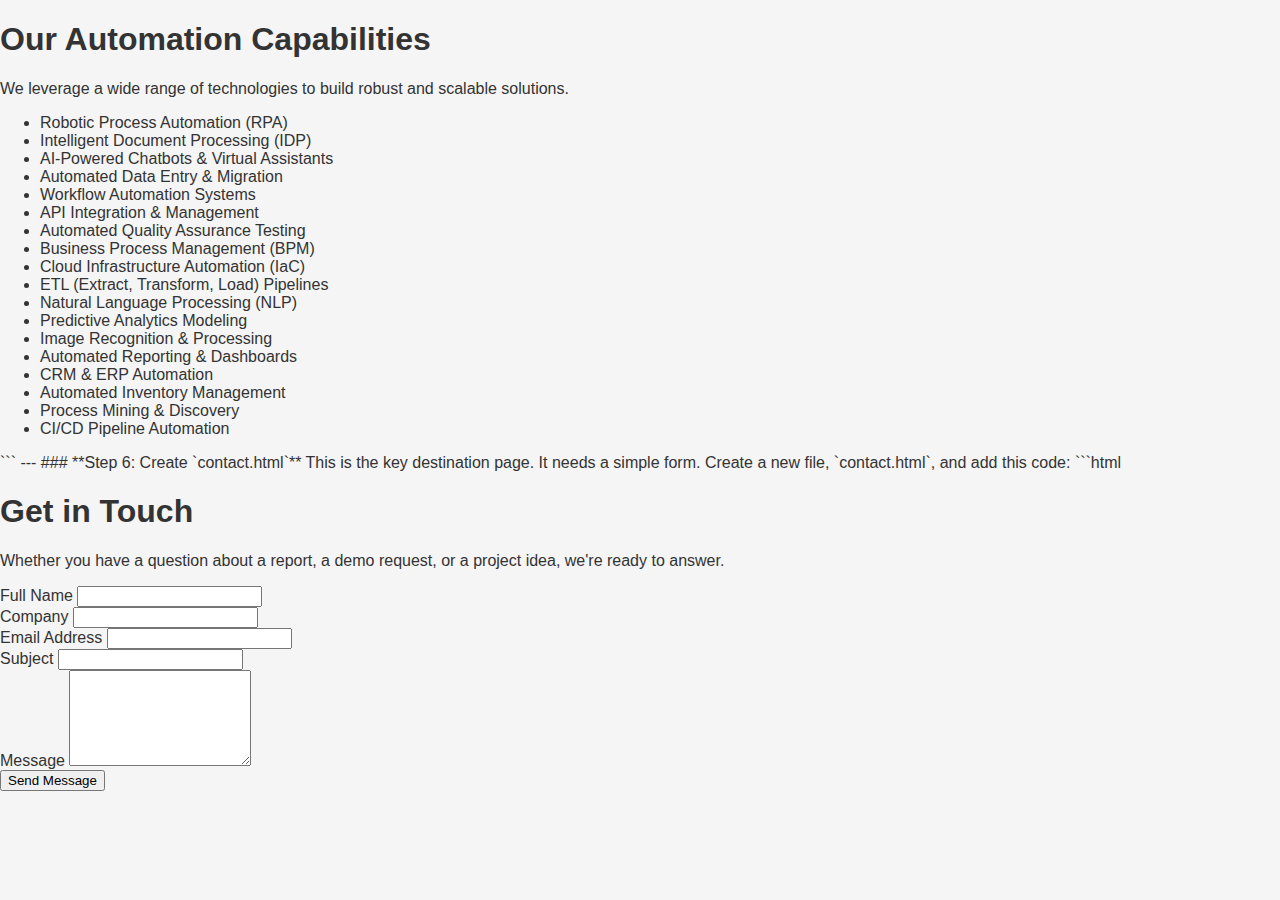
<file: automation-tools.html>
<!DOCTYPE html>
<html lang="en">
<head>
    <meta charset="UTF-8">
    <meta name="viewport" content="width=device-width, initial-scale=1.0">
    <title>Automation Tools & Capabilities | Your Company Name</title>
    <link rel="stylesheet" href="style.css">
    <link href="https://fonts.googleapis.com/css2?family=Poppins:wght@400;600;700&display=swap" rel="stylesheet">
</head>
<body>

    <!-- Header (Copy from index.html) -->
    <header class="main-header">
        <!-- ... -->
    </header>

    <!-- Main Content -->
    <main>
        <section class="page-header">
            <div class="container">
                <h1>Our Automation Capabilities</h1>
                <p>We leverage a wide range of technologies to build robust and scalable solutions.</p>
            </div>
        </section>

        <section class="list-section">
            <div class="container">
                <ul class="tool-list">
                    <li>Robotic Process Automation (RPA)</li>
                    <li>Intelligent Document Processing (IDP)</li>
                    <li>AI-Powered Chatbots & Virtual Assistants</li>
                    <li>Automated Data Entry & Migration</li>
                    <li>Workflow Automation Systems</li>
                    <li>API Integration & Management</li>
                    <li>Automated Quality Assurance Testing</li>
                    <li>Business Process Management (BPM)</li>
                    <li>Cloud Infrastructure Automation (IaC)</li>
                    <li>ETL (Extract, Transform, Load) Pipelines</li>
                    <li>Natural Language Processing (NLP)</li>
                    <li>Predictive Analytics Modeling</li>
                    <li>Image Recognition & Processing</li>
                    <li>Automated Reporting & Dashboards</li>
                    <li>CRM & ERP Automation</li>
                    <li>Automated Inventory Management</li>
                    <li>Process Mining & Discovery</li>
                    <li>CI/CD Pipeline Automation</li>
                </ul>
            </div>
        </section>
    </main>

    <!-- Footer (Copy from index.html) -->
    <footer class="main-footer">
        <!-- ... -->
    </footer>

</body>
</html>```

---

### **Step 6: Create `contact.html`**

This is the key destination page. It needs a simple form. Create a new file, `contact.html`, and add this code:

```html
<!DOCTYPE html>
<html lang="en">
<head>
    <meta charset="UTF-8">
    <meta name="viewport" content="width=device-width, initial-scale=1.0">
    <title>Contact Us | Your Company Name</title>
    <link rel="stylesheet" href="style.css">
    <link href="https://fonts.googleapis.com/css2?family=Poppins:wght@400;600;700&display=swap" rel="stylesheet">
</head>
<body>

    <!-- Header (Copy from index.html) -->
    <header class="main-header">
        <!-- ... -->
    </header>

    <!-- Main Content -->
    <main>
        <section class="page-header">
            <div class="container">
                <h1>Get in Touch</h1>
                <p>Whether you have a question about a report, a demo request, or a project idea, we're ready to answer.</p>
            </div>
        </section>

        <section class="contact-section">
            <div class="container">
                <form action="#" method="POST" class="contact-form">
                    <div class="form-group">
                        <label for="name">Full Name</label>
                        <input type="text" id="name" name="name" required>
                    </div>
                    <div class="form-group">
                        <label for="company">Company</label>
                        <input type="text" id="company" name="company">
                    </div>
                    <div class="form-group">
                        <label for="email">Email Address</label>
                        <input type="email" id="email" name="email" required>
                    </div>
                    <div class="form-group">
                        <label for="subject">Subject</label>
                        <input type="text" id="subject" name="subject" required>
                    </div>
                    <div class="form-group">
                        <label for="message">Message</label>
                        <textarea id="message" name="message" rows="6" required></textarea>
                    </div>
                    <button type="submit" class="btn btn-primary submit-btn">Send Message</button>
                </form>
            </div>
        </section>
    </main>

    <!-- Footer (Copy from index.html) -->
    <footer class="main-footer">
        <!-- ... -->
    </footer>

</body>
</html>
</file>
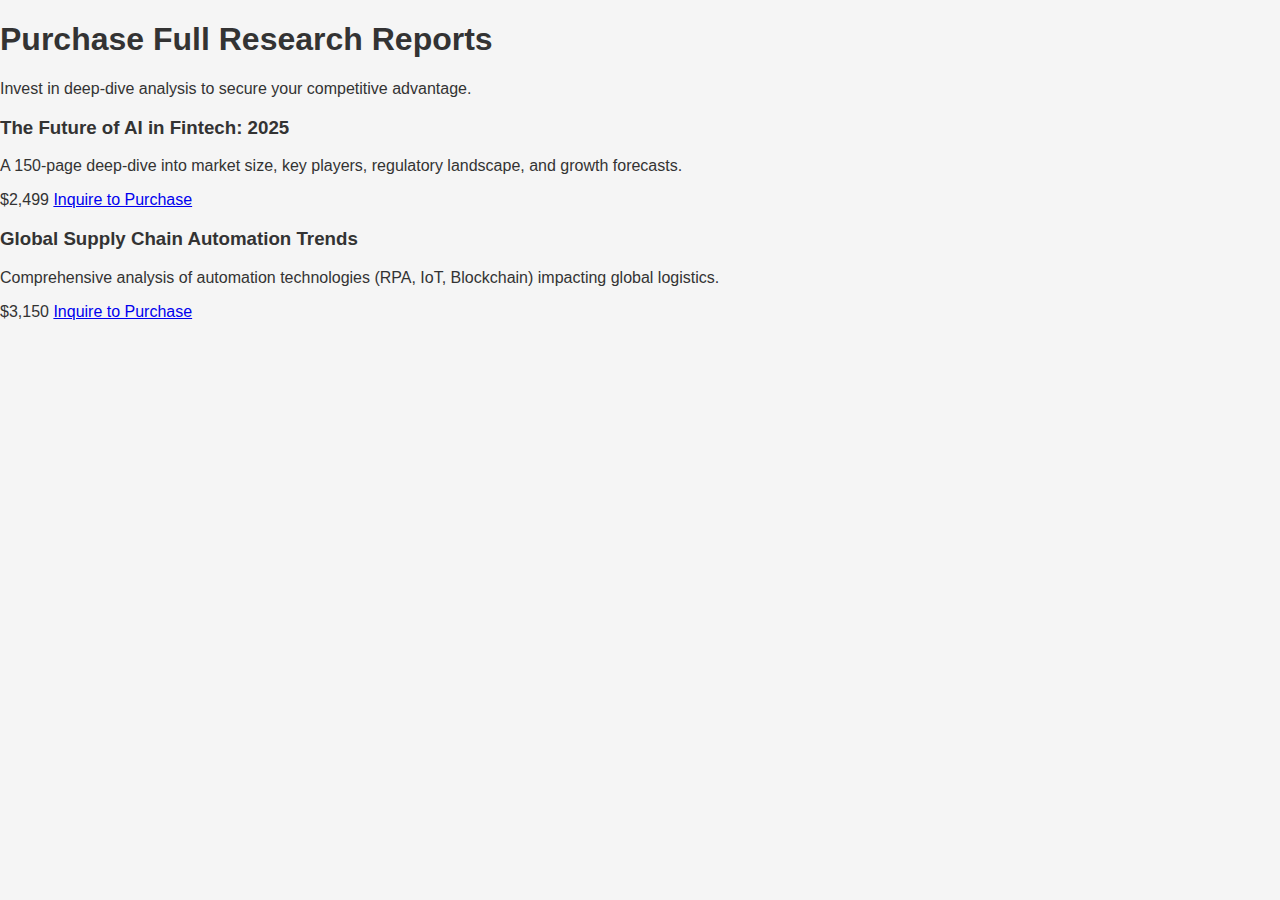
<file: browse-reports.html>
<!DOCTYPE html>
<html lang="en">
<head>
    <meta charset="UTF-8">
    <meta name="viewport" content="width=device-width, initial-scale=1.0">
    <title>Browse Full Reports | Your Company Name</title>
    <link rel="stylesheet" href="style.css">
    <link href="https://fonts.googleapis.com/css2?family=Poppins:wght@400;600;700&display=swap" rel="stylesheet">
</head>
<body>

    <!-- Header (Copy from index.html) -->
    <header class="main-header">
        <!-- ... -->
    </header>

    <!-- Main Content -->
    <main>
        <section class="page-header">
            <div class="container">
                <h1>Purchase Full Research Reports</h1>
                <p>Invest in deep-dive analysis to secure your competitive advantage.</p>
            </div>
        </section>

        <section class="list-section">
            <div class="container">
                <div class="report-list">
                    <!-- Report 1 -->
                    <div class="report-item">
                        <div class="report-info">
                            <h3>The Future of AI in Fintech: 2025</h3>
                            <p>A 150-page deep-dive into market size, key players, regulatory landscape, and growth forecasts.</p>
                        </div>
                        <div class="report-action">
                            <span class="price">$2,499</span>
                            <a href="contact.html" class="btn btn-secondary">Inquire to Purchase</a>
                        </div>
                    </div>
                    <!-- Report 2 -->
                    <div class="report-item">
                        <div class="report-info">
                            <h3>Global Supply Chain Automation Trends</h3>
                            <p>Comprehensive analysis of automation technologies (RPA, IoT, Blockchain) impacting global logistics.</p>
                        </div>
                        <div class="report-action">
                            <span class="price">$3,150</span>
                            <a href="contact.html" class="btn btn-secondary">Inquire to Purchase</a>
                        </div>
                    </div>
                    <!-- Add more reports... -->
                </div>
            </div>
        </section>
    </main>
    
    <!-- Footer (Copy from index.html) -->
    <footer class="main-footer">
        <!-- ... -->
    </footer>

</body>
</html>
</file>
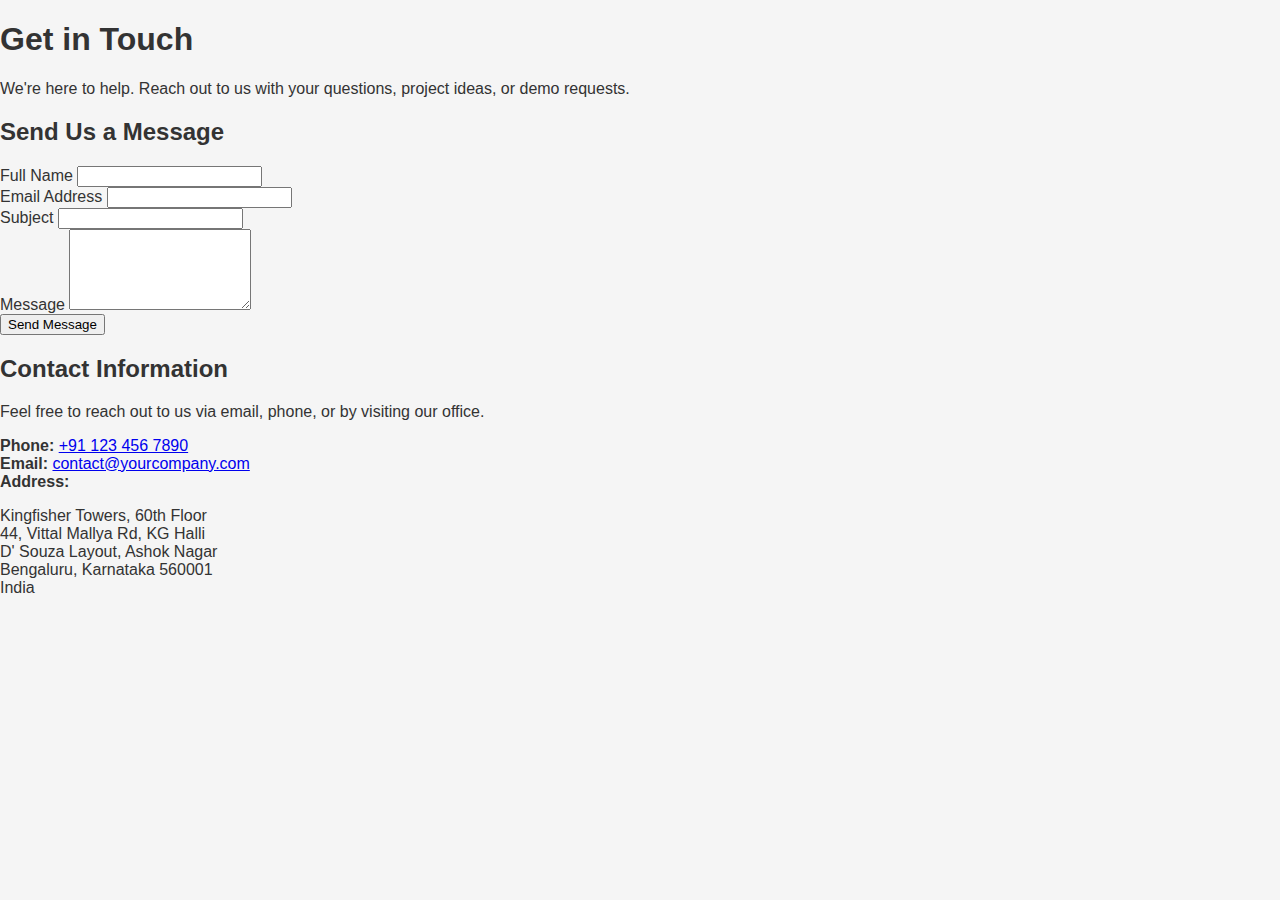
<file: contact.html>
<!DOCTYPE html>
<html lang="en">
<head>
    <meta charset="UTF-8">
    <meta name="viewport" content="width=device-width, initial-scale=1.0">
    <title>Contact Us | Your Company Name</title>
    <link rel="stylesheet" href="style.css">
    <link href="https://fonts.googleapis.com/css2?family=Poppins:wght@400;600;700&display=swap" rel="stylesheet">
</head>
<body>

    <!-- Header (Copy from index.html) -->
    <header class="main-header">
        <!-- ... (Paste full header here) ... -->
    </header>

    <!-- Main Content -->
    <main>
        <section class="page-header">
            <div class="container">
                <h1>Get in Touch</h1>
                <p>We're here to help. Reach out to us with your questions, project ideas, or demo requests.</p>
            </div>
        </section>

        <section class="contact-page-section">
            <div class="container">
                <div class="contact-grid">
                    <!-- Left Column: Form -->
                    <div class="contact-form-container">
                        <h2>Send Us a Message</h2>
                        <form action="#" method="POST" class="contact-form">
                            <div class="form-group">
                                <label for="name">Full Name</label>
                                <input type="text" id="name" name="name" required>
                            </div>
                            <div class="form-group">
                                <label for="email">Email Address</label>
                                <input type="email" id="email" name="email" required>
                            </div>
                            <div class="form-group">
                                <label for="subject">Subject</label>
                                <input type="text" id="subject" name="subject" required>
                            </div>
                            <div class="form-group">
                                <label for="message">Message</label>
                                <textarea id="message" name="message" rows="5" required></textarea>
                            </div>
                            <button type="submit" class="btn btn-primary submit-btn">Send Message</button>
                        </form>
                    </div>

                    <!-- Right Column: Info & Map -->
                    <div class="contact-info-container">
                        <h2>Contact Information</h2>
                        <p>Feel free to reach out to us via email, phone, or by visiting our office.</p>
                        
                        <div class="contact-details">
                            <div class="contact-item">
                                <strong>Phone:</strong> <a href="tel:+911234567890">+91 123 456 7890</a>
                            </div>
                            <div class="contact-item">
                                <strong>Email:</strong> <a href="mailto:contact@yourcompany.com">contact@yourcompany.com</a>
                            </div>
                            <div class="contact-item">
                                <strong>Address:</strong>
                                <p>Kingfisher Towers, 60th Floor<br>
                                   44, Vittal Mallya Rd, KG Halli<br>
                                   D' Souza Layout, Ashok Nagar<br>
                                   Bengaluru, Karnataka 560001<br>
                                   India</p>
                            </div>
                        </div>

                        <div class="map-container">
                           <iframe src="https://www.google.com/maps/embed?pb=!1m18!1m12!1m3!1d3888.026401928646!2d77.59734181529367!3d12.97011929085699!2m3!1f0!2f0!3f0!3m2!1i1024!2i768!4f13.1!3m3!1m2!1s0x3bae16761093121d%3A0x1758c1aa28373b1d!2sKingfisher%20Towers!5e0!3m2!1sen!2sin!4v1671180000000" width="100%" height="250" style="border:0;" allowfullscreen="" loading="lazy" referrerpolicy="no-referrer-when-downgrade"></iframe>
                        </div>
                    </div>
                </div>
            </div>
        </section>
    </main>

    <!-- Footer (Copy from index.html) -->
    <footer class="main-footer">
       <!-- ... (Paste full footer here) ... -->
    </footer>

</body>
</html>
</file>
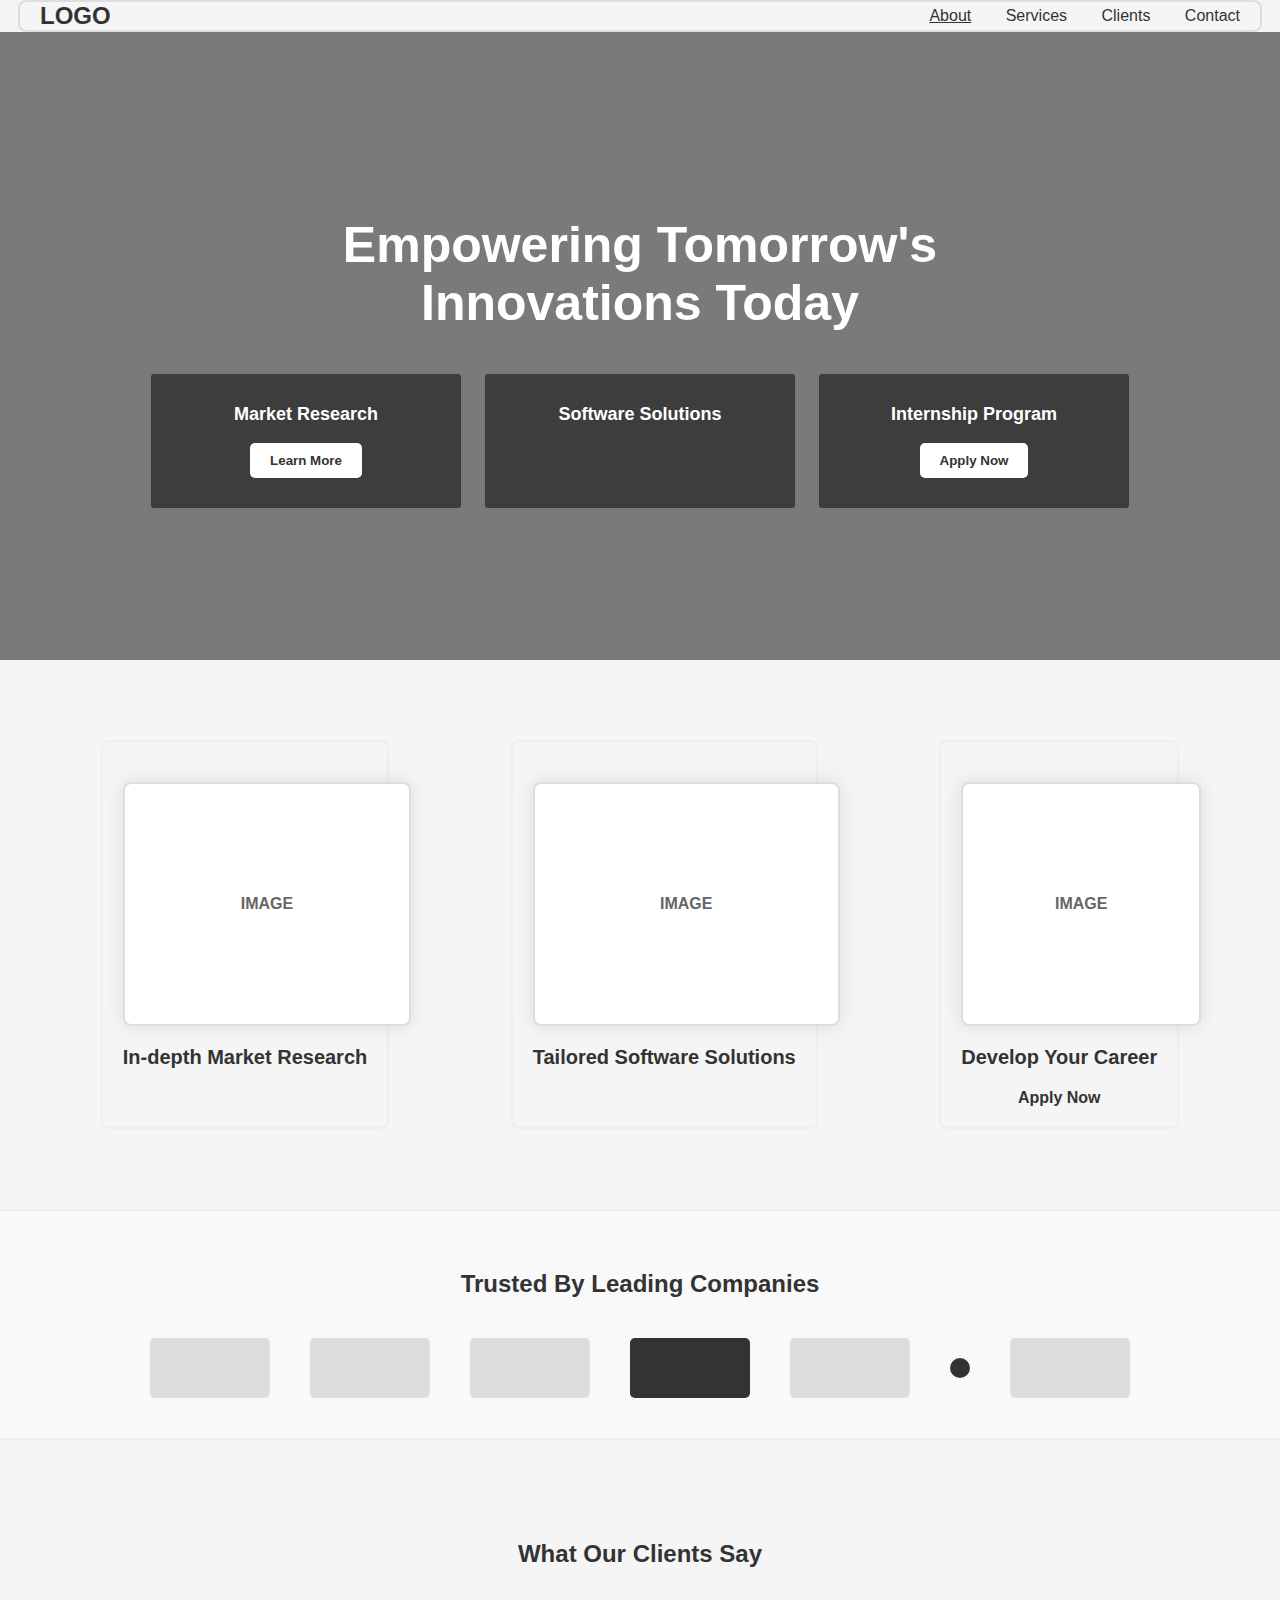
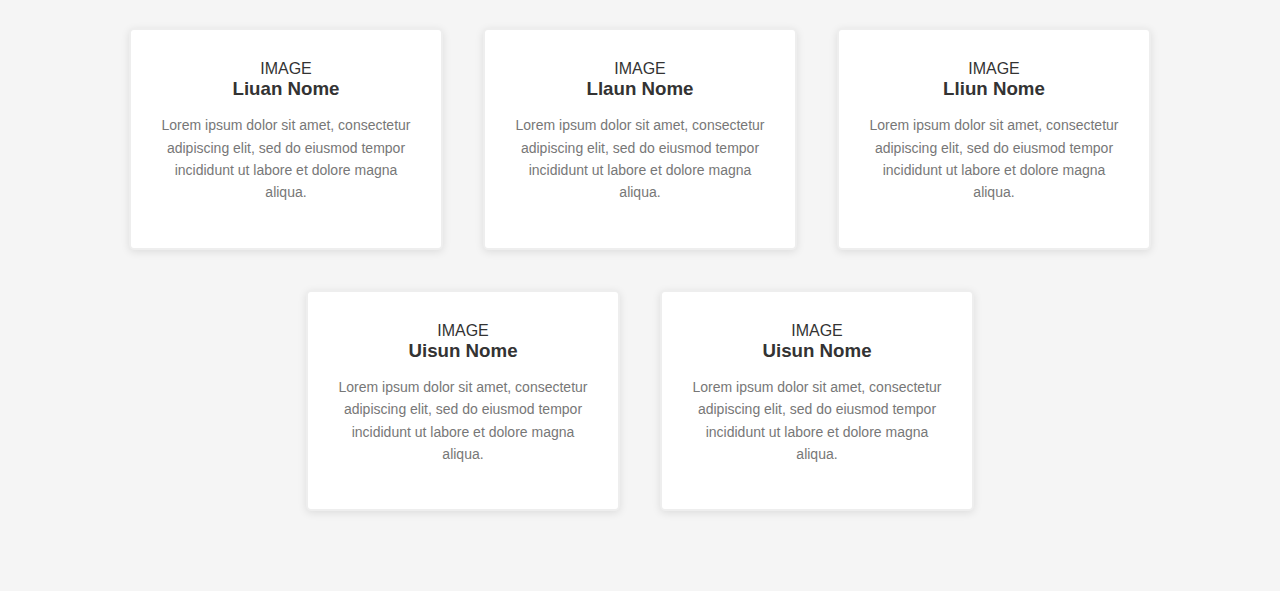
<file: kaushalsir.html>
<!DOCTYPE html>
<html lang="en">

<head>
    <meta charset="UTF-8">
    <meta name="viewport" content="width=device-width, initial-scale=1.0">
    <title>Empowering Tomorrow's Innovations Today</title>
    <link rel="stylesheet" href="kaushalsir.css">
</head>

<body>
    <div class="main-container">
        <header class="container">
            <div class="logo">LOGO</div>
            <nav>
                <a href="#" class="active">About</a>
                <a href="#">Services</a>
                <a href="#">Clients</a>
                <a href="#">Contact</a>
            </nav>
        </header>

        <main>
            <section class="hero">
                <div class="container">
                    <h1>Empowering Tomorrow's<br>Innovations Today</h1>
                    <div class="hero-options">
                        <div class="hero-option">
                            <h3>Market Research</h3>
                            <button>Learn More</button>
                        </div>
                        <div class="hero-option">
                            <h3>Software Solutions</h3>
                        </div>
                        <div class="hero-option">
                            <h3>Internship Program</h3>
                            <button>Apply Now</button>
                        </div>
                    </div>
                </div>
            </section>

            <section class="features container">
                <div class="feature">
                    <div class="feature-image">IMAGE</div>
                    <h3>In-depth Market Research</h3>
                </div>
                <div class="feature">
                    <div class="feature-image">IMAGE</div>
                    <h3>Tailored Software Solutions</h3>
                </div>
                <div class="feature">
                    <div class="feature-image">IMAGE</div>
                    <h3>Develop Your Career</h3>
                    <a href="#">Apply Now</a>
                </div>
            </section>

            <section class="trusted">
                <div class="container">
                    <h2>Trusted By Leading Companies</h2>
                    <div class="logos">
                        <div class="logo-placeholder"></div>
                        <div class="logo-placeholder"></div>
                        <div class="logo-placeholder"></div>
                        <div class="logo-placeholder dark"></div>
                        <div class="logo-placeholder"></div>
                        <div class="logo-placeholder dot"></div>
                        <div class="logo-placeholder"></div>
                    </div>
                </div>
            </section>

            <section class="testimonials container">
                <h2>What Our Clients Say</h2>
                <div class="testimonial-cards">
                    <div class="testimonial-card">
                        <div class="testimonial-image">IMAGE</div>
                        <h3>Liuan Nome</h3>
                        <p>Lorem ipsum dolor sit amet, consectetur adipiscing elit, sed do eiusmod tempor incididunt ut
                            labore et dolore magna aliqua.</p>
                    </div>
                    <div class="testimonial-card">
                        <div class="testimonial-image">IMAGE</div>
                        <h3>Llaun Nome</h3>
                        <p>Lorem ipsum dolor sit amet, consectetur adipiscing elit, sed do eiusmod tempor incididunt ut
                            labore et dolore magna aliqua.</p>
                    </div>
                    <div class="testimonial-card">
                        <div class="testimonial-image">IMAGE</div>
                        <h3>Lliun Nome</h3>
                        <p>Lorem ipsum dolor sit amet, consectetur adipiscing elit, sed do eiusmod tempor incididunt ut
                            labore et dolore magna aliqua.</p>
                    </div>
                    <div class="testimonial-card">
                        <div class="testimonial-image">IMAGE</div>
                        <h3>Uisun Nome</h3>
                        <p>Lorem ipsum dolor sit amet, consectetur adipiscing elit, sed do eiusmod tempor incididunt ut
                            labore et dolore magna aliqua.</p>
                    </div>
                    <div class="testimonial-card">
                        <div class="testimonial-image">IMAGE</div>
                        <h3>Uisun Nome</h3>
                        <p>Lorem ipsum dolor sit amet, consectetur adipiscing elit, sed do eiusmod tempor incididunt ut
                            labore et dolore magna aliqua.</p>
                    </div>
                </div>
            </section>
        </main>
    </div>
</body>

</html>
</file>
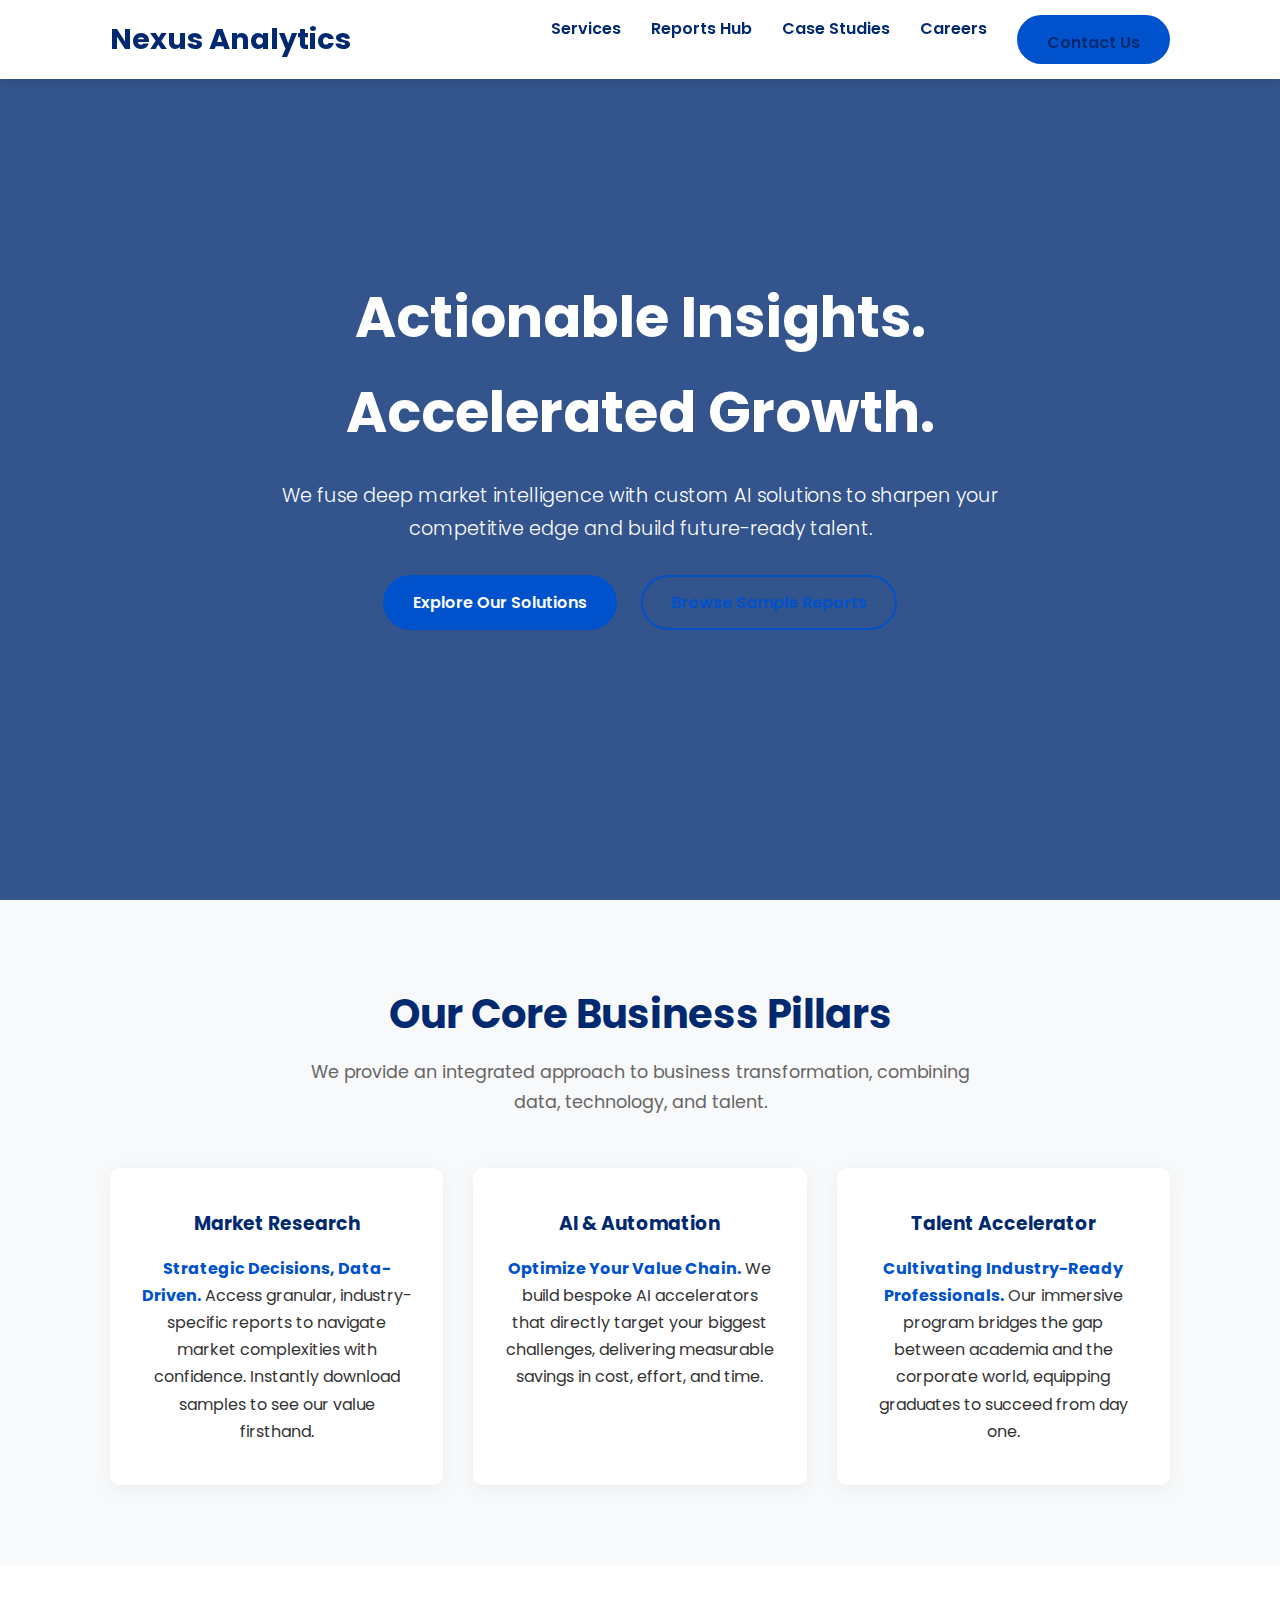
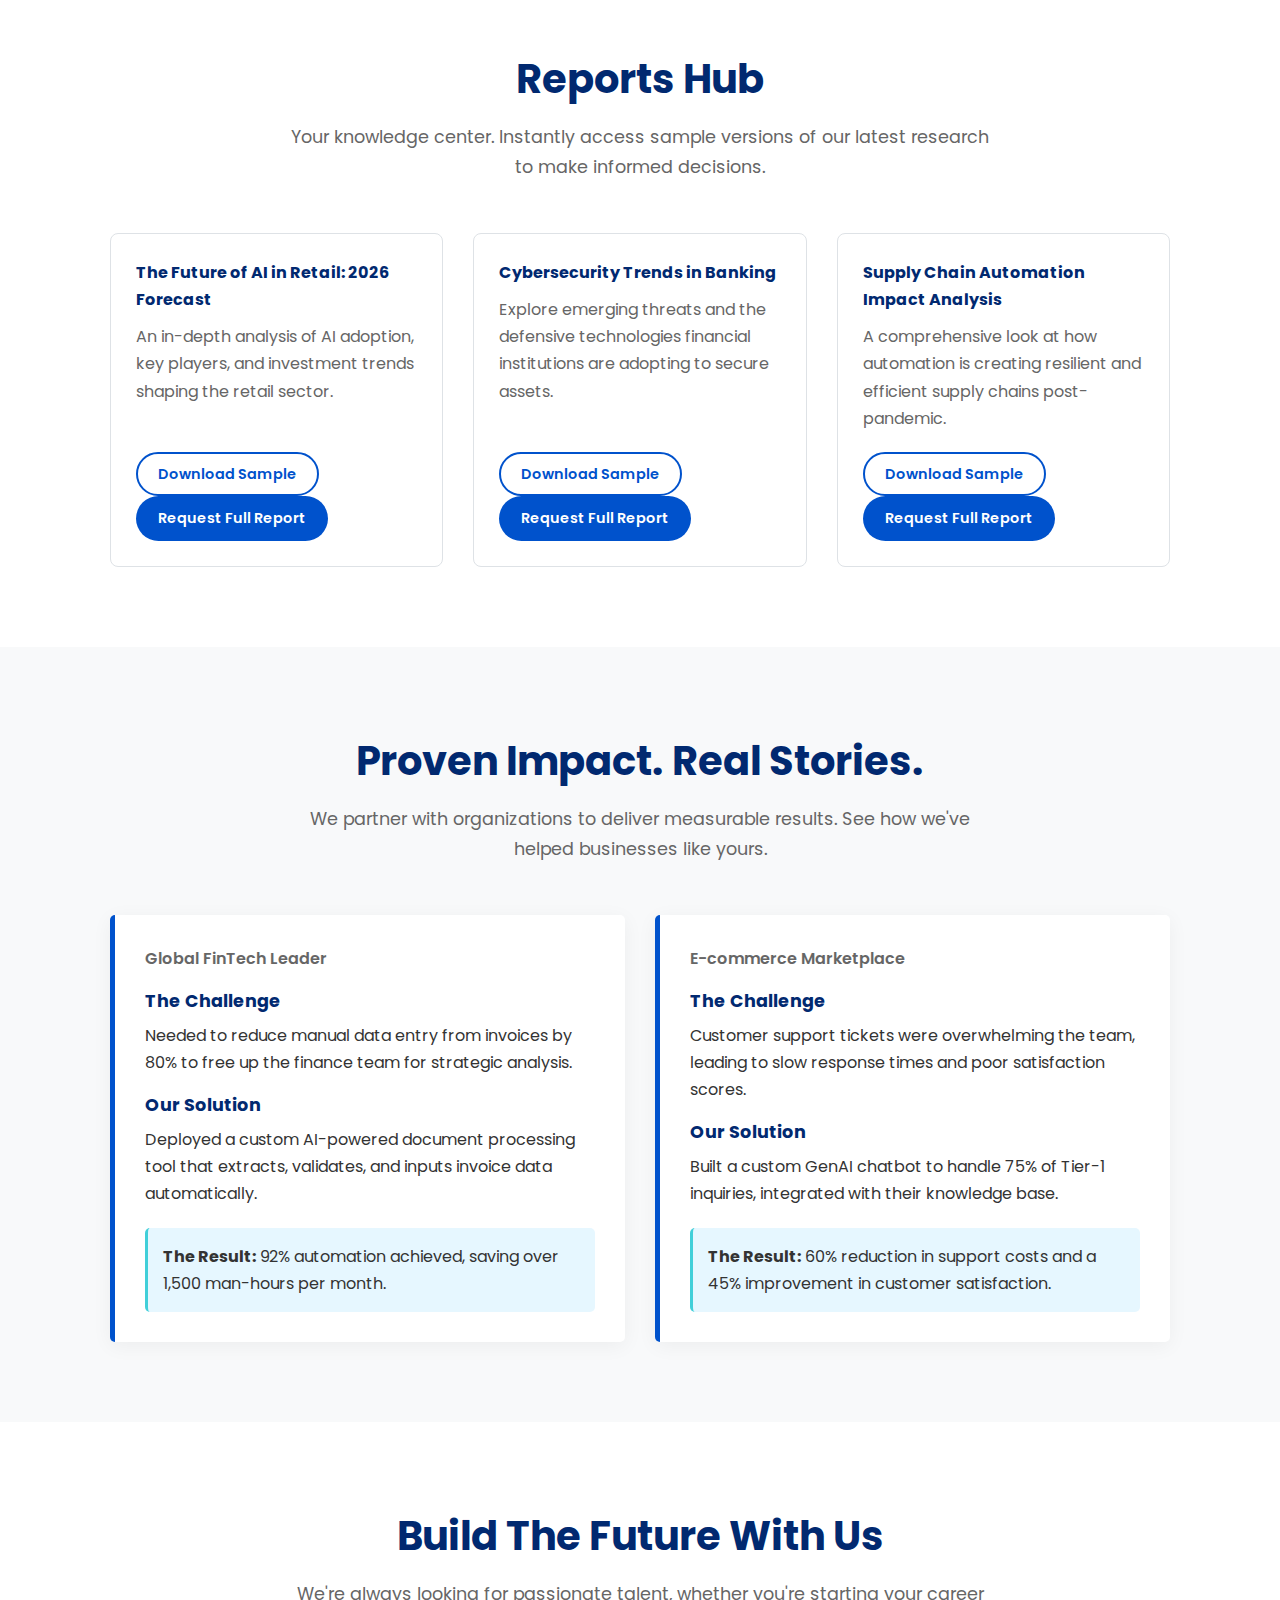
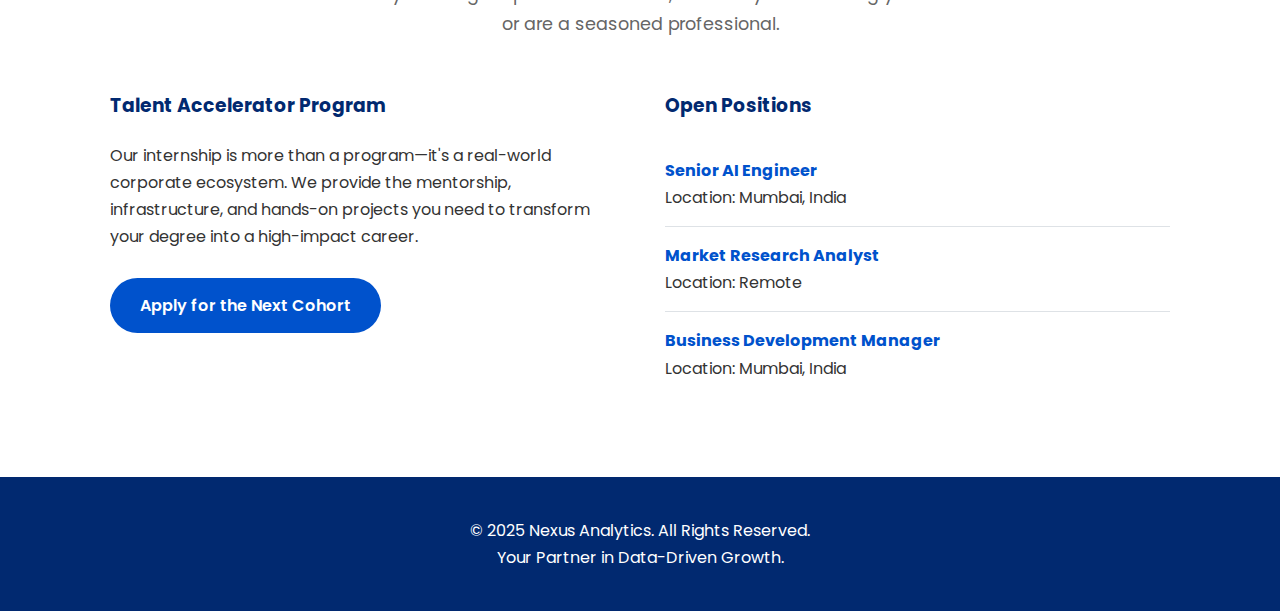
<file: samshera.html>
<!DOCTYPE html>
<html lang="en">
<head>
    <meta charset="UTF-8">
    <meta name="viewport" content="width=device-width, initial-scale=1.0">
    <title>Nexus Analytics - AI Solutions & Market Research</title>
    <style>
        /* --- Google Font --- */
        @import url('https://fonts.googleapis.com/css2?family=Poppins:wght@300;400;600;700&display=swap');

        /* --- CSS Variables (Theme Colors) --- */
        :root {
            --primary-color: #0052cc; /* Professional Blue */
            --secondary-color: #012970; /* Dark Navy */
            --accent-color: #41cfd9; /* Bright Cyan/Teal */
            --text-dark: #333;
            --text-light: #666;
            --bg-light: #f8f9fa;
            --bg-white: #ffffff;
            --border-color: #dee2e6;
        }

        /* --- Global Reset & Base Styles --- */
        * {
            margin: 0;
            padding: 0;
            box-sizing: border-box;
        }

        html {
            scroll-behavior: smooth;
        }

        body {
            font-family: 'Poppins', sans-serif;
            color: var(--text-dark);
            line-height: 1.7;
            background-color: var(--bg-white);
        }

        /* --- Utility Classes --- */
        .container {
            max-width: 1100px;
            margin: 0 auto;
            padding: 0 20px;
        }

        section {
            padding: 80px 0;
        }
        
        .section-header {
            text-align: center;
            margin-bottom: 50px;
        }

        .section-header h2 {
            font-size: 2.5rem;
            color: var(--secondary-color);
            margin-bottom: 10px;
        }

        .section-header p {
            font-size: 1.1rem;
            color: var(--text-light);
            max-width: 700px;
            margin: 0 auto;
        }

        .btn {
            display: inline-block;
            padding: 12px 28px;
            border-radius: 50px;
            text-decoration: none;
            font-weight: 600;
            transition: all 0.3s ease;
            border: 2px solid transparent;
        }

        .btn-primary {
            background-color: var(--primary-color);
            color: var(--bg-white);
        }

        .btn-primary:hover {
            background-color: #0041a3;
            transform: translateY(-2px);
        }

        .btn-secondary {
            background-color: transparent;
            color: var(--primary-color);
            border: 2px solid var(--primary-color);
        }

        .btn-secondary:hover {
            background-color: var(--primary-color);
            color: var(--bg-white);
        }

        /* --- Header & Navigation --- */
        .header {
            background-color: var(--bg-white);
            padding: 15px 0;
            position: fixed;
            width: 100%;
            top: 0;
            z-index: 1000;
            box-shadow: 0 2px 10px rgba(0,0,0,0.1);
        }

        .navbar {
            display: flex;
            justify-content: space-between;
            align-items: center;
        }

        .logo {
            font-size: 1.8rem;
            font-weight: 700;
            color: var(--secondary-color);
            text-decoration: none;
        }

        .nav-links {
            list-style: none;
            display: flex;
        }

        .nav-links li {
            margin-left: 30px;
        }

        .nav-links a {
            text-decoration: none;
            color: var(--secondary-color);
            font-weight: 600;
            position: relative;
            padding-bottom: 5px;
        }
        
        .nav-links a::after {
            content: '';
            position: absolute;
            bottom: 0;
            left: 0;
            width: 0;
            height: 2px;
            background-color: var(--primary-color);
            transition: width 0.3s ease;
        }

        .nav-links a:hover::after {
            width: 100%;
        }

        /* --- Hero Section --- */
        #home {
            background: linear-gradient(rgba(1, 41, 112, 0.8), rgba(1, 41, 112, 0.8)), url('https://images.unsplash.com/photo-1551288049-bebda4e38f71?ixlib=rb-4.0.3&ixid=M3wxMjA3fDB8MHxwaG90by1wYWdlfHx8fGVufDB8fHx8fA%3D%3D&auto=format&fit=crop&w=1170&q=80') no-repeat center center/cover;
            color: var(--bg-white);
            height: 100vh;
            display: flex;
            align-items: center;
            text-align: center;
            padding-top: 80px; /* Offset for fixed header */
        }
        
        .hero-content {
            max-width: 800px;
        }

        .hero-content h1 {
            font-size: 3.5rem;
            font-weight: 700;
            margin-bottom: 20px;
        }

        .hero-content p {
            font-size: 1.2rem;
            margin-bottom: 30px;
            font-weight: 300;
        }

        .hero-content .btn {
            margin: 0 10px;
        }

        /* --- Services Section --- */
        #services {
            background-color: var(--bg-light);
        }

        .services-grid {
            display: grid;
            grid-template-columns: repeat(auto-fit, minmax(300px, 1fr));
            gap: 30px;
            margin-top: 50px;
        }

        .service-card {
            background-color: var(--bg-white);
            padding: 40px 30px;
            border-radius: 10px;
            text-align: center;
            box-shadow: 0 4px 20px rgba(0,0,0,0.05);
            transition: all 0.3s ease;
        }
        
        .service-card:hover {
            transform: translateY(-10px);
            box-shadow: 0 10px 30px rgba(0, 82, 204, 0.1);
        }

        .service-card h3 {
            color: var(--secondary-color);
            margin-bottom: 15px;
        }

        .service-card strong {
            color: var(--primary-color);
        }

        /* --- Reports Section --- */
        .reports-grid {
            display: grid;
            grid-template-columns: repeat(auto-fit, minmax(320px, 1fr));
            gap: 30px;
        }

        .report-card {
            border: 1px solid var(--border-color);
            padding: 25px;
            border-radius: 8px;
            display: flex;
            flex-direction: column;
        }

        .report-card h4 {
            color: var(--secondary-color);
            margin-bottom: 10px;
        }

        .report-card p {
            flex-grow: 1;
            margin-bottom: 20px;
            color: var(--text-light);
        }
        
        .report-actions .btn {
            padding: 8px 20px;
            margin-right: 10px;
            font-size: 0.9rem;
        }

        /* --- Case Studies Section --- */
        #case-studies {
             background-color: var(--bg-light);
        }
        .case-studies-grid {
            display: grid;
            grid-template-columns: 1fr 1fr;
            gap: 30px;
        }
        .case-study-card {
            background: var(--bg-white);
            border-left: 5px solid var(--primary-color);
            padding: 30px;
            box-shadow: 0 4px 20px rgba(0,0,0,0.05);
            border-radius: 5px;
        }
        .case-study-card h3 {
            color: var(--secondary-color);
            font-size: 1.1rem;
            margin-top: 15px;
            margin-bottom: 5px;
        }
        .client-info {
            font-weight: 600;
            color: var(--text-light);
        }
        .result {
            background-color: #e6f7ff;
            padding: 15px;
            border-radius: 5px;
            margin-top: 20px;
            border-left: 3px solid var(--accent-color);
        }
        
        /* --- Careers Section --- */
        .careers-container {
            display: grid;
            grid-template-columns: 1fr 1fr;
            gap: 50px;
            align-items: start;
        }
        .career-column h3 {
            color: var(--secondary-color);
            margin-bottom: 20px;
        }
        .job-listing {
            border-bottom: 1px solid var(--border-color);
            padding: 15px 0;
        }
        .job-listing:last-child {
            border-bottom: none;
        }
        .job-listing h4 {
            color: var(--primary-color);
        }
        
        /* --- Footer --- */
        footer {
            background-color: var(--secondary-color);
            color: var(--bg-white);
            text-align: center;
            padding: 40px 20px;
        }

        /* --- Responsive Design --- */
        @media (max-width: 992px) {
            .nav-links {
                display: none; /* Simplest for this example, could be replaced with a hamburger menu */
            }
            .hero-content h1 {
                font-size: 2.8rem;
            }
        }
        
        @media (max-width: 768px) {
            .hero-content h1 {
                font-size: 2.2rem;
            }
            .section-header h2 {
                font-size: 2rem;
            }
            .case-studies-grid, .careers-container {
                grid-template-columns: 1fr;
            }
        }

    </style>
</head>
<body>

    <header class="header">
        <nav class="navbar container">
            <a href="#home" class="logo">Nexus Analytics</a>
            <ul class="nav-links">
                <li><a href="#services">Services</a></li>
                <li><a href="#reports">Reports Hub</a></li>
                <li><a href="#case-studies">Case Studies</a></li>
                <li><a href="#careers">Careers</a></li>
                <li><a href="mailto:contact@nexusanalytics.com" class="btn btn-primary">Contact Us</a></li>
            </ul>
        </nav>
    </header>

    <main>

        <section id="home">
            <div class="hero-content container">
                <h1>Actionable Insights. Accelerated Growth.</h1>
                <p>We fuse deep market intelligence with custom AI solutions to sharpen your competitive edge and build future-ready talent.</p>
                <div>
                    <a href="#services" class="btn btn-primary">Explore Our Solutions</a>
                    <a href="#reports" class="btn btn-secondary">Browse Sample Reports</a>
                </div>
            </div>
        </section>

        <section id="services">
            <div class="container">
                <div class="section-header">
                    <h2>Our Core Business Pillars</h2>
                    <p>We provide an integrated approach to business transformation, combining data, technology, and talent.</p>
                </div>
                <div class="services-grid">
                    <div class="service-card">
                        <h3>Market Research</h3>
                        <p><strong>Strategic Decisions, Data-Driven.</strong> Access granular, industry-specific reports to navigate market complexities with confidence. Instantly download samples to see our value firsthand.</p>
                    </div>
                    <div class="service-card">
                        <h3>AI & Automation</h3>
                        <p><strong>Optimize Your Value Chain.</strong> We build bespoke AI accelerators that directly target your biggest challenges, delivering measurable savings in cost, effort, and time.</p>
                    </div>
                    <div class="service-card">
                        <h3>Talent Accelerator</h3>
                        <p><strong>Cultivating Industry-Ready Professionals.</strong> Our immersive program bridges the gap between academia and the corporate world, equipping graduates to succeed from day one.</p>
                    </div>
                </div>
            </div>
        </section>

        <section id="reports">
            <div class="container">
                <div class="section-header">
                    <h2>Reports Hub</h2>
                    <p>Your knowledge center. Instantly access sample versions of our latest research to make informed decisions.</p>
                </div>
                <div class="reports-grid">
                    <div class="report-card">
                        <h4>The Future of AI in Retail: 2026 Forecast</h4>
                        <p>An in-depth analysis of AI adoption, key players, and investment trends shaping the retail sector.</p>
                        <div class="report-actions">
                            <a href="#" class="btn btn-secondary">Download Sample</a>
                            <a href="mailto:sales@nexusanalytics.com" class="btn btn-primary">Request Full Report</a>
                        </div>
                    </div>
                    <div class="report-card">
                        <h4>Cybersecurity Trends in Banking</h4>
                        <p>Explore emerging threats and the defensive technologies financial institutions are adopting to secure assets.</p>
                        <div class="report-actions">
                            <a href="#" class="btn btn-secondary">Download Sample</a>
                            <a href="mailto:sales@nexusanalytics.com" class="btn btn-primary">Request Full Report</a>
                        </div>
                    </div>
                    <div class="report-card">
                        <h4>Supply Chain Automation Impact Analysis</h4>
                        <p>A comprehensive look at how automation is creating resilient and efficient supply chains post-pandemic.</p>
                        <div class="report-actions">
                            <a href="#" class="btn btn-secondary">Download Sample</a>
                            <a href="mailto:sales@nexusanalytics.com" class="btn btn-primary">Request Full Report</a>
                        </div>
                    </div>
                </div>
            </div>
        </section>
        
        <section id="case-studies">
             <div class="container">
                <div class="section-header">
                    <h2>Proven Impact. Real Stories.</h2>
                    <p>We partner with organizations to deliver measurable results. See how we've helped businesses like yours.</p>
                </div>
                <div class="case-studies-grid">
                    <div class="case-study-card">
                        <p class="client-info">Global FinTech Leader</p>
                        <h3>The Challenge</h3>
                        <p>Needed to reduce manual data entry from invoices by 80% to free up the finance team for strategic analysis.</p>
                        <h3>Our Solution</h3>
                        <p>Deployed a custom AI-powered document processing tool that extracts, validates, and inputs invoice data automatically.</p>
                        <div class="result">
                            <strong>The Result:</strong> 92% automation achieved, saving over 1,500 man-hours per month.
                        </div>
                    </div>
                    <div class="case-study-card">
                        <p class="client-info">E-commerce Marketplace</p>
                        <h3>The Challenge</h3>
                        <p>Customer support tickets were overwhelming the team, leading to slow response times and poor satisfaction scores.</p>
                        <h3>Our Solution</h3>
                        <p>Built a custom GenAI chatbot to handle 75% of Tier-1 inquiries, integrated with their knowledge base.</p>
                        <div class="result">
                            <strong>The Result:</strong> 60% reduction in support costs and a 45% improvement in customer satisfaction.
                        </div>
                    </div>
                </div>
             </div>
        </section>

        <section id="careers">
            <div class="container">
                <div class="section-header">
                    <h2>Build The Future With Us</h2>
                    <p>We're always looking for passionate talent, whether you're starting your career or are a seasoned professional.</p>
                </div>
                <div class="careers-container">
                    <div class="career-column">
                        <h3>Talent Accelerator Program</h3>
                        <p>Our internship is more than a program—it's a real-world corporate ecosystem. We provide the mentorship, infrastructure, and hands-on projects you need to transform your degree into a high-impact career.</p>
                        <br>
                        <a href="mailto:internships@nexusanalytics.com" class="btn btn-primary">Apply for the Next Cohort</a>
                    </div>
                    <div class="career-column">
                        <h3>Open Positions</h3>
                        <div class="job-listing">
                            <h4>Senior AI Engineer</h4>
                            <p>Location: Mumbai, India</p>
                        </div>
                        <div class="job-listing">
                            <h4>Market Research Analyst</h4>
                            <p>Location: Remote</p>
                        </div>
                        <div class="job-listing">
                            <h4>Business Development Manager</h4>
                            <p>Location: Mumbai, India</p>
                        </div>
                    </div>
                </div>
            </div>
        </section>

    </main>

    <footer>
        <div class="container">
            <p>&copy; 2025 Nexus Analytics. All Rights Reserved.</p>
            <p>Your Partner in Data-Driven Growth.</p>
        </div>
    </footer>

</body>
</html>
</file>
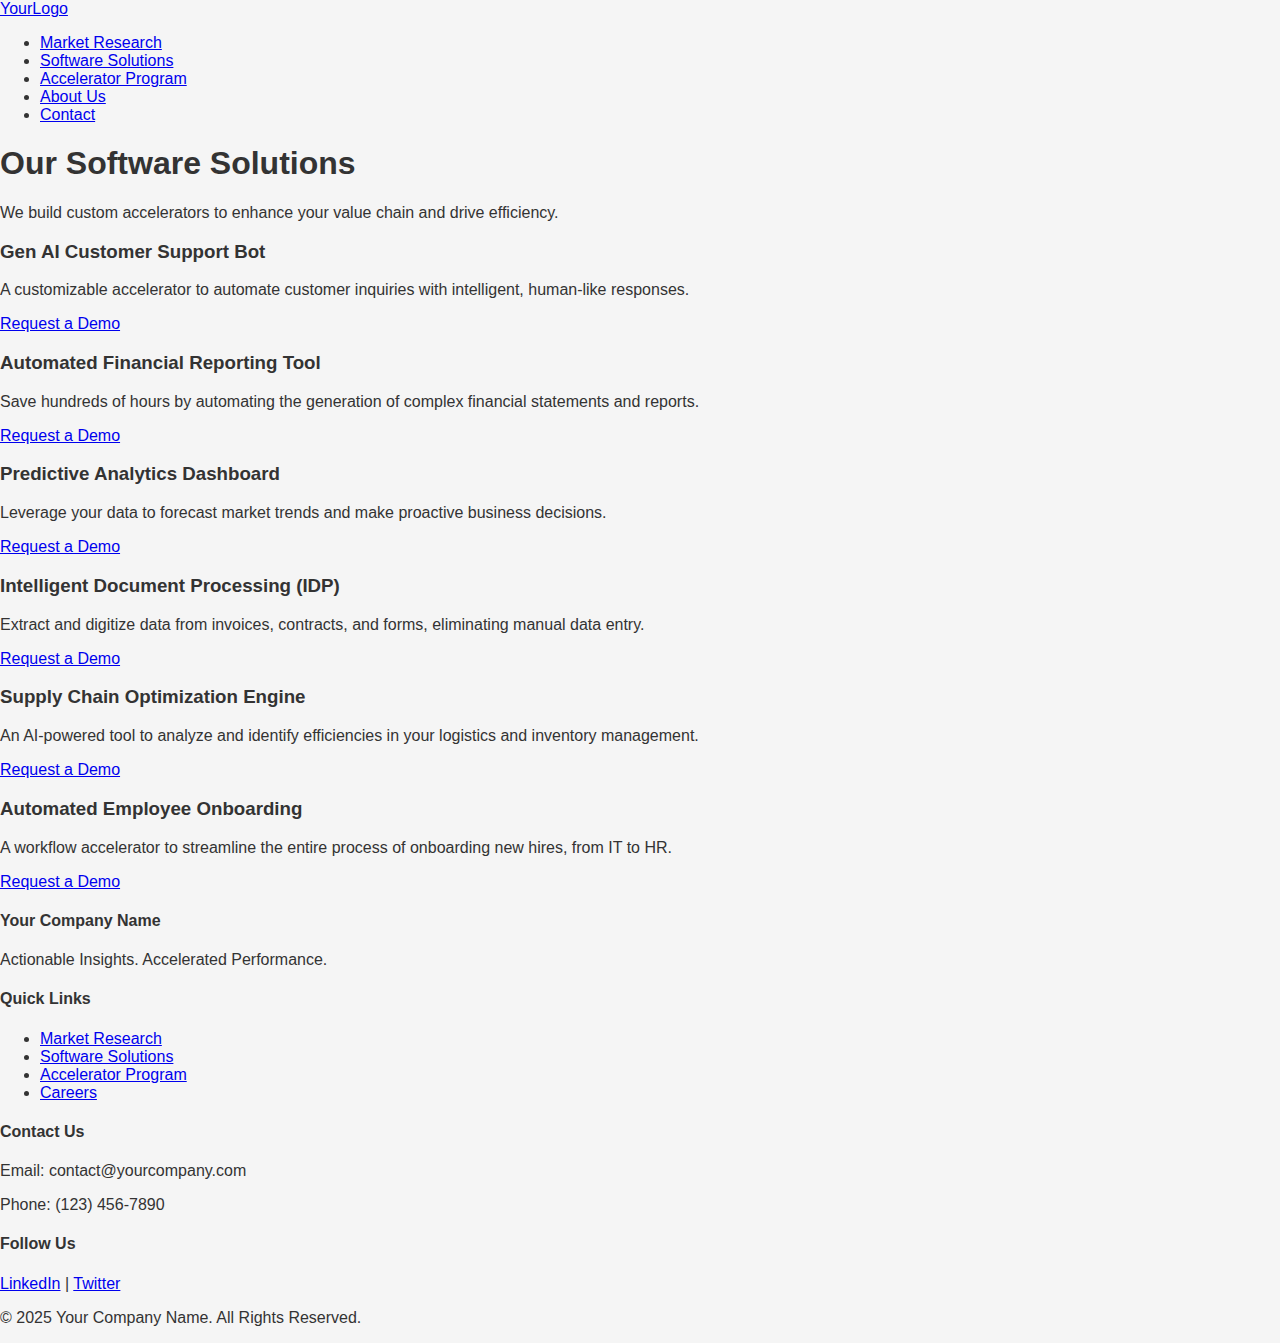
<file: software-solutions.html>
<!DOCTYPE html>
<html lang="en">
<head>
    <meta charset="UTF-8">
    <meta name="viewport" content="width=device-width, initial-scale=1.0">
    <title>Software Solutions | Your Company Name</title>
    <link rel="stylesheet" href="style.css">
    <link href="https://fonts.googleapis.com/css2?family=Poppins:wght@400;600;700&display=swap" rel="stylesheet">
</head>
<body>

    <!-- ======================= Corrected Header Section ======================= -->
    <header class="main-header">
        <div class="container">
            <a href="index.html" class="logo">YourLogo</a>
            <nav class="main-nav">
                <ul>
                    <li><a href="market-research.html">Market Research</a></li>
                    <li><a href="software-solutions.html">Software Solutions</a></li>
                    <li><a href="#">Accelerator Program</a></li>
                    <!-- We will update this link in the final step -->
                    <li><a href="#">About Us</a></li> 
                    <li><a href="contact.html" class="nav-cta">Contact</a></li>
                </ul>
            </nav>
        </div>
    </header>

    <!-- Main Content -->
    <main>
        <section class="page-header">
            <div class="container">
                <h1>Our Software Solutions</h1>
                <p>We build custom accelerators to enhance your value chain and drive efficiency.</p>
            </div>
        </section>

        <section class="item-grid-section">
            <div class="container">
                <div class="item-grid">
                    <div class="item-card">
                        <h3>Gen AI Customer Support Bot</h3>
                        <p>A customizable accelerator to automate customer inquiries with intelligent, human-like responses.</p>
                        <a href="contact.html" class="btn btn-primary">Request a Demo</a>
                    </div>
                    <div class="item-card">
                        <h3>Automated Financial Reporting Tool</h3>
                        <p>Save hundreds of hours by automating the generation of complex financial statements and reports.</p>
                        <a href="contact.html" class="btn btn-primary">Request a Demo</a>
                    </div>
                    <div class="item-card">
                        <h3>Predictive Analytics Dashboard</h3>
                        <p>Leverage your data to forecast market trends and make proactive business decisions.</p>
                        <a href="contact.html" class="btn btn-primary">Request a Demo</a>
                    </div>
                    <div class="item-card">
                        <h3>Intelligent Document Processing (IDP)</h3>
                        <p>Extract and digitize data from invoices, contracts, and forms, eliminating manual data entry.</p>
                        <a href="contact.html" class="btn btn-primary">Request a Demo</a>
                    </div>
                    <div class="item-card">
                        <h3>Supply Chain Optimization Engine</h3>
                        <p>An AI-powered tool to analyze and identify efficiencies in your logistics and inventory management.</p>
                        <a href="contact.html" class="btn btn-primary">Request a Demo</a>
                    </div>
                    <div class="item-card">
                        <h3>Automated Employee Onboarding</h3>
                        <p>A workflow accelerator to streamline the entire process of onboarding new hires, from IT to HR.</p>
                        <a href="contact.html" class="btn btn-primary">Request a Demo</a>
                    </div>
                </div>
            </div>
        </section>
    </main>

    <!-- ======================= Full Footer Section ======================= -->
    <footer class="main-footer">
        <div class="container">
            <div class="footer-grid">
                <div class="footer-column">
                    <h4>Your Company Name</h4>
                    <p>Actionable Insights. Accelerated Performance.</p>
                </div>
                <div class="footer-column">
                    <h4>Quick Links</h4>
                    <ul>
                        <li><a href="market-research.html">Market Research</a></li>
                        <li><a href="software-solutions.html">Software Solutions</a></li>
                        <li><a href="#">Accelerator Program</a></li>
                        <li><a href="#">Careers</a></li>
                    </ul>
                </div>
                <div class="footer-column">
                    <h4>Contact Us</h4>
                    <p>Email: contact@yourcompany.com</p>
                    <p>Phone: (123) 456-7890</p>
                </div>
                <div class="footer-column">
                    <h4>Follow Us</h4>
                    <p><a href="#">LinkedIn</a> | <a href="#">Twitter</a></p>
                </div>
            </div>
            <div class="footer-bottom">
                <p>&copy; 2025 Your Company Name. All Rights Reserved.</p>
            </div>
        </div>
    </footer>

</body>
</html>
</file>
<file: style.css>
body {
    font-family: sans-serif;
    margin: 0;
    background-color: #f5f5f5;
    color: #333;
}

.main-container {
    .feature-image {
        width: 100%;
        height: 200px;
        background-color: #ddd;
        border-radius: 8px;
        margin-bottom: 15px;
        display: flex;
        align-items: center;
        justify-content: center;
        font-weight: bold;
        color: #666;
        x-width: 1400px;
        margin: 20px auto;
        background-color: #fff;
        border: 2px solid #ddd;
        border-radius: 12px;
        padding: 20px;
        box-shadow: 0 0 20px rgba(0, 0, 0, 0.1);
    }

    .container {
        max-width: 1200px;
        margin: 0 auto;
        padding: 0 20px;
    }

    /* Header */
    header {
        display: flex;
        justify-content: space-between;
        align-items: center;
        padding: 20px 0;
        border: 2px solid #ddd;
        border-radius: 8px;
        margin: 10px 0;
    }

    header .logo {
        font-weight: bold;
        font-size: 24px;
    }

    header nav a {
        text-decoration: none;
        color: #333;
        margin-left: 30px;
        font-weight: 500;
    }

    header nav a:hover,
    header nav a.active {
        text-decoration: underline;
    }

    /* Hero Section */
    .hero {
        background-image: url('https://source.unsplash.com/random/1920x1080/?technology,business');
        background-size: cover;
        background-position: center;
        color: white;
        text-align: center;
        padding: 150px 0;
        position: relative;
    }

    .hero::before {
        content: '';
        position: absolute;
        top: 0;
        left: 0;
        right: 0;
        bottom: 0;
        background: rgba(0, 0, 0, 0.5);
        z-index: 1;
    }

    .hero .container {
        position: relative;
        z-index: 2;
    }

    .hero h1 {
        font-size: 50px;
        margin-bottom: 20px;
    }

    .hero-options {
        display: flex;
        justify-content: center;
        gap: 20px;
        margin-top: 40px;
    }

    .hero-option {
        background-color: rgba(0, 0, 0, 0.5);
        padding: 30px;
        border-radius: 5px;
        width: 250px;
        border: 2px solid rgba(255, 255, 255, 0.3);
    }

    .hero-option h3 {
        margin-top: 0;
        font-size: 18px;
    }

    .hero-option button {
        background-color: #fff;
        color: #333;
        border: none;
        padding: 10px 20px;
        border-radius: 5px;
        cursor: pointer;
        font-weight: bold;
    }

    /* Features Section */
    .features {
        display: flex;
        justify-content: space-around;
        padding: 80px 0;
        text-align: center;
    }

    .feature {
        max-width: 300px;
        border: 2px solid #eee;
        padding: 20px;
        border-radius: 8px;
    }

    .feature-image {
        width: 100%;
        height: 200px;
        object-fit: cover;
        border-radius: 8px;
        margin-bottom: 20px;
    }

    .feature h3 {
        font-size: 20px;
    }

    .feature a {
        text-decoration: none;
        color: #333;
        font-weight: bold;
    }

    /* Trusted By Section */
    .trusted {
        text-align: center;
        padding: 40px 0;
        background-color: #f9f9f9;
        border-top: 2px solid #eee;
        border-bottom: 2px solid #eee;
    }

    .trusted h2 {
        margin-bottom: 40px;
    }

    .logos {
        display: flex;
        justify-content: center;
        align-items: center;
        gap: 40px;
        flex-wrap: wrap;
    }

    .logos .logo-placeholder {
        width: 120px;
        height: 60px;
        background-color: #ddd;
        border-radius: 5px;
    }

    .logos .logo-placeholder.dark {
        background-color: #333;
    }

    .logos .logo-placeholder.dot {
        width: 20px;
        height: 20px;
        background-color: #333;
        border-radius: 50%;
    }

    /* Testimonials Section */
    .testimonials {
        padding: 80px 0;
        text-align: center;
    }

    .testimonials h2 {
        margin-bottom: 60px;
    }

    .testimonial-cards {
        display: flex;
        justify-content: center;
        gap: 40px;
        flex-wrap: wrap;
    }

    .testimonial-card {
        background-color: #fff;
        padding: 30px;
        border-radius: 5px;
        width: 250px;
        text-align: center;
        border: 2px solid #eee;
        box-shadow: 0 2px 8px rgba(0, 0, 0, 0.1);
    }

    .testimonial-card img {
        width: 80px;
        height: 80px;
        border-radius: 50%;
        margin-bottom: 20px;
    }

    .testimonial-card h3 {
        margin: 0;
    }

    .testimonial-card p {
        color: #777;
        font-size: 14px;
        line-height: 1.6;
    }
</file>
<file: kaushalsir.css>
body {
    font-family: sans-serif;
    margin: 0;
    background-color: #f5f5f5;
    color: #333;
}

.main-container {
    .feature-image {
        width: 100%;
        height: 200px;
        background-color: #ddd;
        border-radius: 8px;
        margin-bottom: 15px;
        display: flex;
        align-items: center;
        justify-content: center;
        font-weight: bold;
        color: #666;
        x-width: 1400px;
        margin: 20px auto;
        background-color: #fff;
        border: 2px solid #ddd;
        border-radius: 12px;
        padding: 20px;
        box-shadow: 0 0 20px rgba(0, 0, 0, 0.1);
    }

    .container {
        max-width: 1200px;
        margin: 0 auto;
        padding: 0 20px;
    }

    /* Header */
    header {
        display: flex;
        justify-content: space-between;
        align-items: center;
        padding: 20px 0;
        border: 2px solid #ddd;
        border-radius: 8px;
        margin: 10px 0;
    }

    header .logo {
        font-weight: bold;
        font-size: 24px;
    }

    header nav a {
        text-decoration: none;
        color: #333;
        margin-left: 30px;
        font-weight: 500;
    }

    header nav a:hover,
    header nav a.active {
        text-decoration: underline;
    }

    /* Hero Section */
    .hero {
        background-image: url('https://source.unsplash.com/random/1920x1080/?technology,business');
        background-size: cover;
        background-position: center;
        color: white;
        text-align: center;
        padding: 150px 0;
        position: relative;
    }

    .hero::before {
        content: '';
        position: absolute;
        top: 0;
        left: 0;
        right: 0;
        bottom: 0;
        background: rgba(0, 0, 0, 0.5);
        z-index: 1;
    }

    .hero .container {
        position: relative;
        z-index: 2;
    }

    .hero h1 {
        font-size: 50px;
        margin-bottom: 20px;
    }

    .hero-options {
        display: flex;
        justify-content: center;
        gap: 20px;
        margin-top: 40px;
    }

    .hero-option {
        background-color: rgba(0, 0, 0, 0.5);
        padding: 30px;
        border-radius: 5px;
        width: 250px;
        border: 2px solid rgba(255, 255, 255, 0.3);
    }

    .hero-option h3 {
        margin-top: 0;
        font-size: 18px;
    }

    .hero-option button {
        background-color: #fff;
        color: #333;
        border: none;
        padding: 10px 20px;
        border-radius: 5px;
        cursor: pointer;
        font-weight: bold;
    }

    /* Features Section */
    .features {
        display: flex;
        justify-content: space-around;
        padding: 80px 0;
        text-align: center;
    }

    .feature {
        max-width: 300px;
        border: 2px solid #eee;
        padding: 20px;
        border-radius: 8px;
    }

    .feature-image {
        width: 100%;
        height: 200px;
        object-fit: cover;
        border-radius: 8px;
        margin-bottom: 20px;
    }

    .feature h3 {
        font-size: 20px;
    }

    .feature a {
        text-decoration: none;
        color: #333;
        font-weight: bold;
    }

    /* Trusted By Section */
    .trusted {
        text-align: center;
        padding: 40px 0;
        background-color: #f9f9f9;
        border-top: 2px solid #eee;
        border-bottom: 2px solid #eee;
    }

    .trusted h2 {
        margin-bottom: 40px;
    }

    .logos {
        display: flex;
        justify-content: center;
        align-items: center;
        gap: 40px;
        flex-wrap: wrap;
    }

    .logos .logo-placeholder {
        width: 120px;
        height: 60px;
        background-color: #ddd;
        border-radius: 5px;
    }

    .logos .logo-placeholder.dark {
        background-color: #333;
    }

    .logos .logo-placeholder.dot {
        width: 20px;
        height: 20px;
        background-color: #333;
        border-radius: 50%;
    }

    /* Testimonials Section */
    .testimonials {
        padding: 80px 0;
        text-align: center;
    }

    .testimonials h2 {
        margin-bottom: 60px;
    }

    .testimonial-cards {
        display: flex;
        justify-content: center;
        gap: 40px;
        flex-wrap: wrap;
    }

    .testimonial-card {
        background-color: #fff;
        padding: 30px;
        border-radius: 5px;
        width: 250px;
        text-align: center;
        border: 2px solid #eee;
        box-shadow: 0 2px 8px rgba(0, 0, 0, 0.1);
    }

    .testimonial-card img {
        width: 80px;
        height: 80px;
        border-radius: 50%;
        margin-bottom: 20px;
    }

    .testimonial-card h3 {
        margin: 0;
    }

    .testimonial-card p {
        color: #777;
        font-size: 14px;
        line-height: 1.6;
    }
</file>
